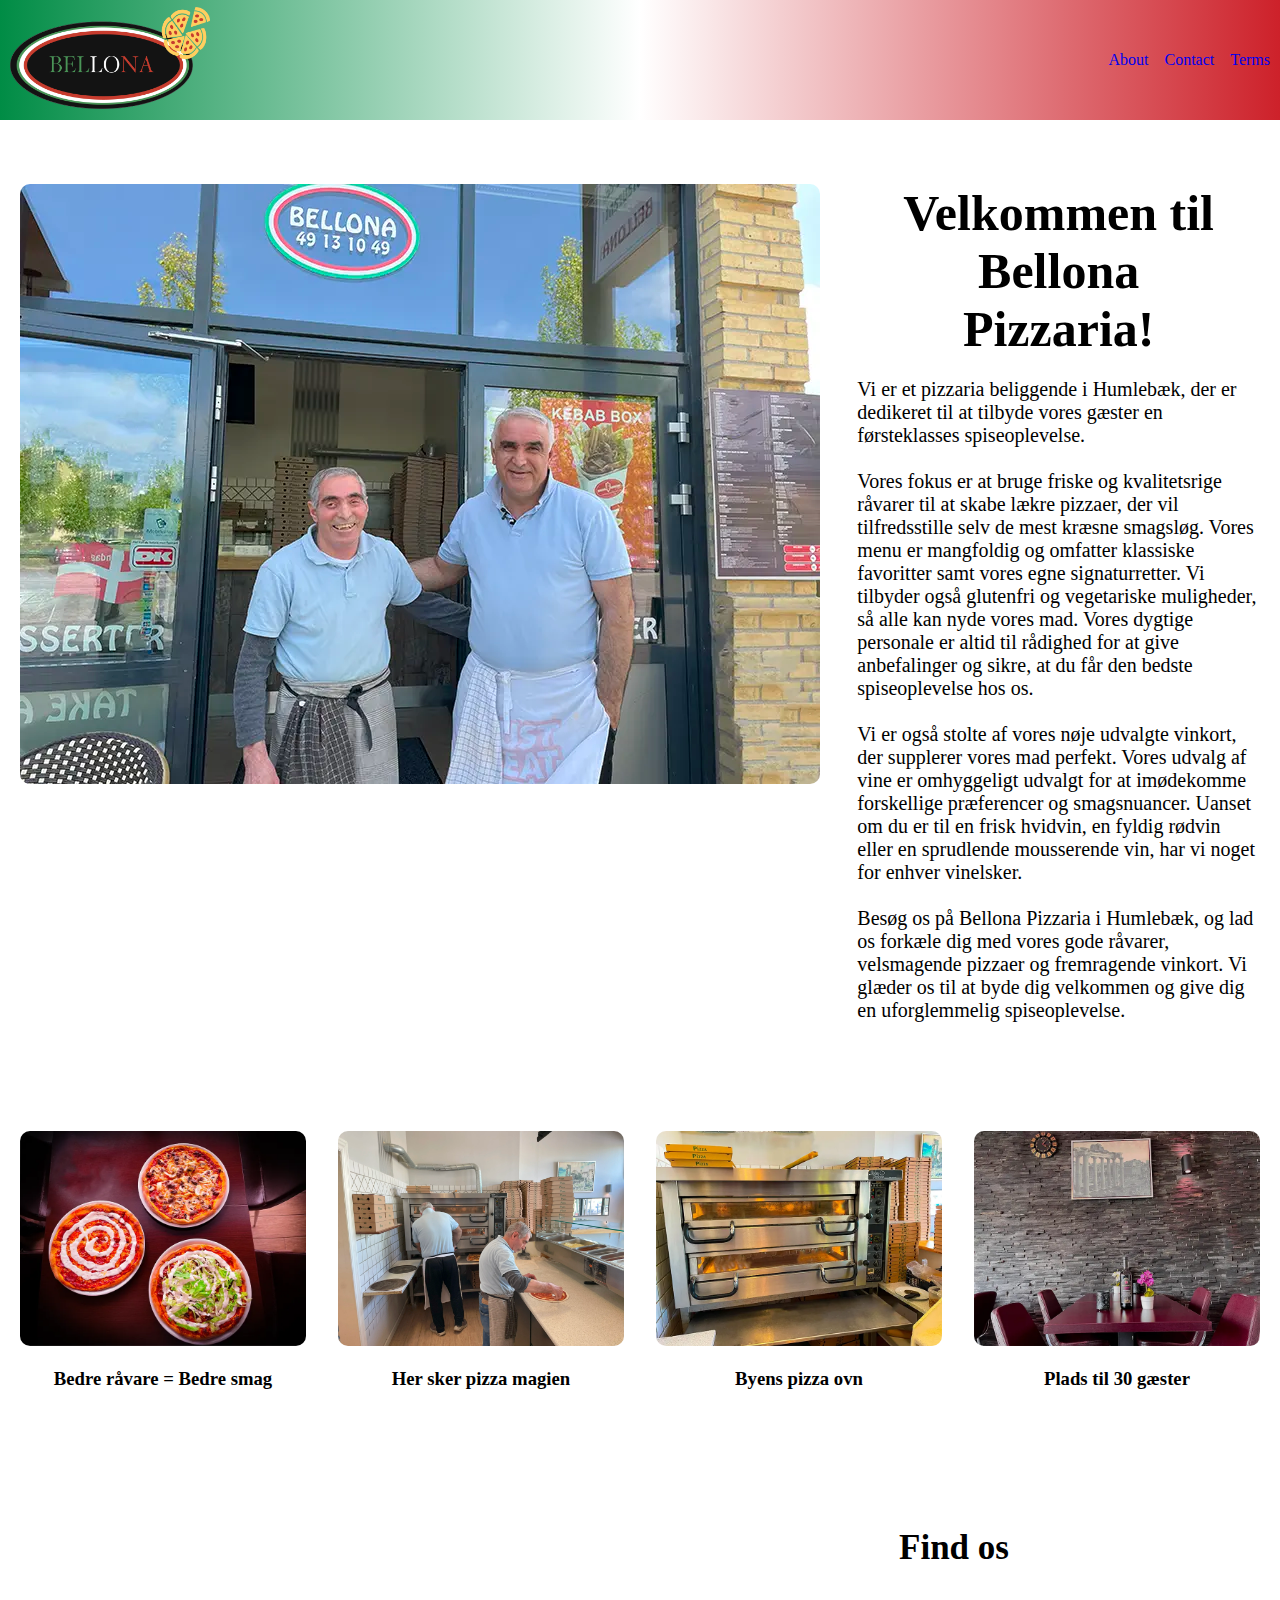
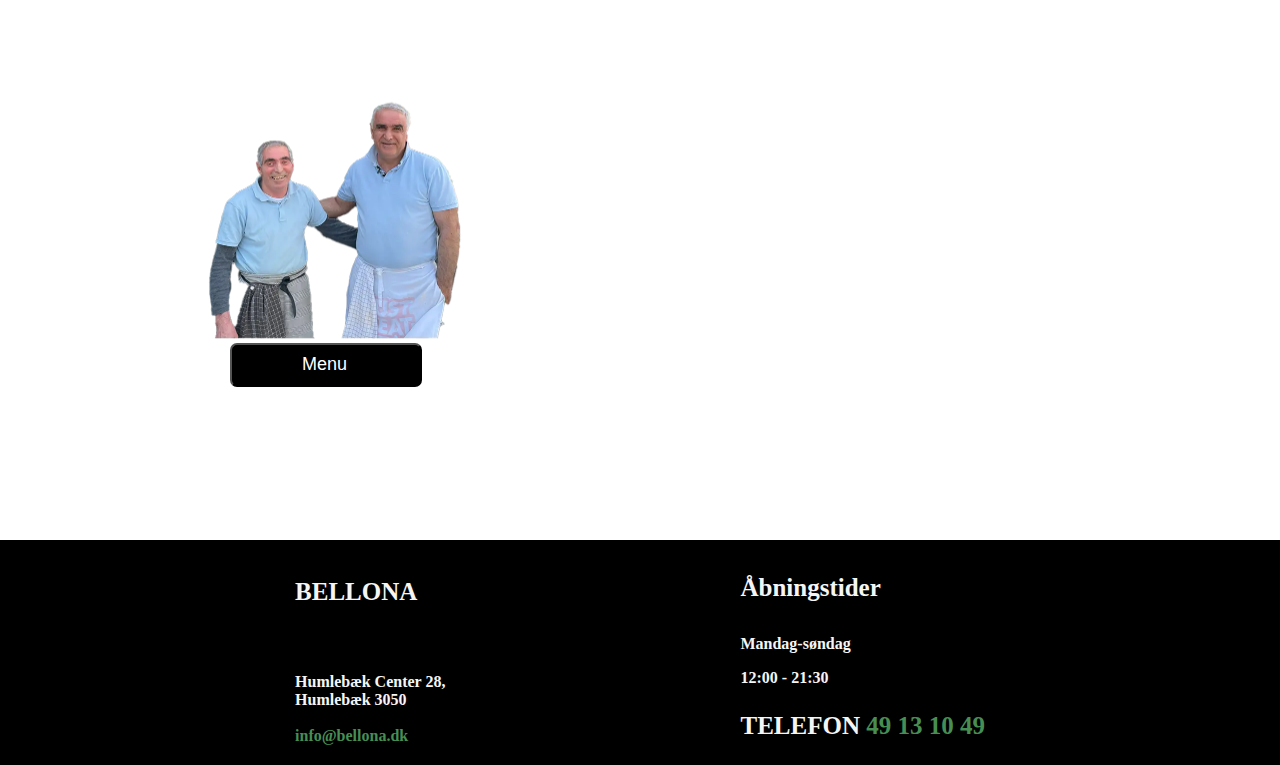
<file: omos.html>
<!DOCTYPE html>
<html lang="da">
  <head>
    <meta charset="UTF-8" />
    <meta http-equiv="X-UA-Compatible" content="IE=edge" />
    <meta name="viewport" content="width=device-width, initial-scale=1.0" />
    <meta name="robots" content="noindex" />
    <title>Bellona Pizzeria</title>
    <link rel="stylesheet" href="css/faelles_layout.css" />
    <link rel="stylesheet" href="css/faelles_style.css" />
    <link
      rel="stylesheet"
      href="https://cdnjs.cloudflare.com/ajax/libs/font-awesome/4.7.0/css/font-awesome.min.css"
    />
  </head>
  <body>
    <header>
      <div class="logo">
        <a href="index.html"
            ><img
              class="logo"
              src="../picture/logo_bellona.png"
              alt="Logo"
          /></a>
      </div>

      <nav class="main-menu">
        <button class="toggle-btn">Menu</button>
        <ul>
          <li><a href="#0">About</a></li>
          <li><a href="#0">Contact</a></li>
          <li><a href="#0">Terms</a></li>
        </ul>
      </nav>
    </header>

    <main>
      <div class="grid-2_1">
        <div class="container_img_omos1">
          <img src="../picture/webp_opt/test6.webp" alt="Bellona Pizzaria" />
        </div>
        <div class="omos_tekst">
          <h1>Velkommen til Bellona Pizzaria!</h1>

          <p>
            Vi er et pizzaria beliggende i Humlebæk, der er dedikeret til at
            tilbyde vores gæster en førsteklasses spiseoplevelse.
            <br /><br />
            Vores fokus er at bruge friske og kvalitetsrige råvarer til at skabe
            lækre pizzaer, der vil tilfredsstille selv de mest kræsne smagsløg.
            Vores menu er mangfoldig og omfatter klassiske favoritter samt vores
            egne signaturretter. Vi tilbyder også glutenfri og vegetariske
            muligheder, så alle kan nyde vores mad. Vores dygtige personale er
            altid til rådighed for at give anbefalinger og sikre, at du får den
            bedste spiseoplevelse hos os. <br /><br />Vi er også stolte af vores
            nøje udvalgte vinkort, der supplerer vores mad perfekt. Vores udvalg
            af vine er omhyggeligt udvalgt for at imødekomme forskellige
            præferencer og smagsnuancer. Uanset om du er til en frisk hvidvin,
            en fyldig rødvin eller en sprudlende mousserende vin, har vi noget
            for enhver vinelsker. <br /><br />
            Besøg os på Bellona Pizzaria i Humlebæk, og lad os forkæle dig med
            vores gode råvarer, velsmagende pizzaer og fremragende vinkort. Vi
            glæder os til at byde dig velkommen og give dig en uforglemmelig
            spiseoplevelse.
          </p>
        </div>
      </div>

      <div class="grid-1_1_1_1">
        <div>
          <img src="../picture/webp_opt/pizza1.webp" alt="" />
          <h3>Bedre råvare = Bedre smag</h3>
        </div>
        <div>
          <img src="../picture/webp_opt/pizza_making.webp" alt="" />
          <h3>Her sker pizza magien</h3>
        </div>
        <div>
          <img src="../picture/webp_opt/owen.webp" alt="" />
          <h3>Byens pizza ovn</h3>
        </div>

        <div>
          <img src="../picture/webp_opt/restaurant_table4.webp" alt="" />
          <h3>Plads til 30 gæster</h3>
        </div>
      </div>

      <div class="grid-1_1">
        <div>
          <img
            class="transparent_img_omos"
            src="../picture/webp_opt/no_background.webp"
            alt=""
          />
          <form action="menu.html">
            <button class="omos_button">Menu</button>
          </form>
        </div>
        <div>
          <div class="google_maps">
            <h2>Find os</h2>
            <iframe
              src="https://www.google.com/maps/embed?pb=!1m18!1m12!1m3!1d2233.150451775422!2d12.532052799999999!3d55.964095199999996!2m3!1f0!2f0!3f0!3m2!1i1024!2i768!4f13.1!3m3!1m2!1s0x465237a695fbefa1%3A0x4b9dd2ba2f4aa3be!2sHumleb%C3%A6k%20Center%2028%2C%203050%20Humleb%C3%A6k!5e0!3m2!1sen!2sdk!4v1684929804999!5m2!1sen!2sdk"
              width="600"
              height="450"
              style="border: 0"
              allowfullscreen=""
              loading="lazy"
              referrerpolicy="no-referrer-when-downgrade"
            ></iframe>
          </div>
        </div>
      </div>
    </main>

    <footer style="background-color: black">
      <div>
        <h4>BELLONA</h4>
        <br />
        <p>
          Humlebæk Center 28,<br />
          Humlebæk 3050<br /><br />
          <span class="green_color">info@bellona.dk</span>
        </p>
      </div>

      <div>
        <h4>Åbningstider</h4>
        <p>Mandag-søndag</p>
        <time datetime="12.00">12:00 -</time>
        <time datetime="21.30">21:30</time>
        <p class="telefon">
          TELEFON <span class="green_color">49 13 10 49</span>
        </p>
      </div>
    </footer>
    <script src="burger_script.js"></script>
  </body>
</html>
</file>
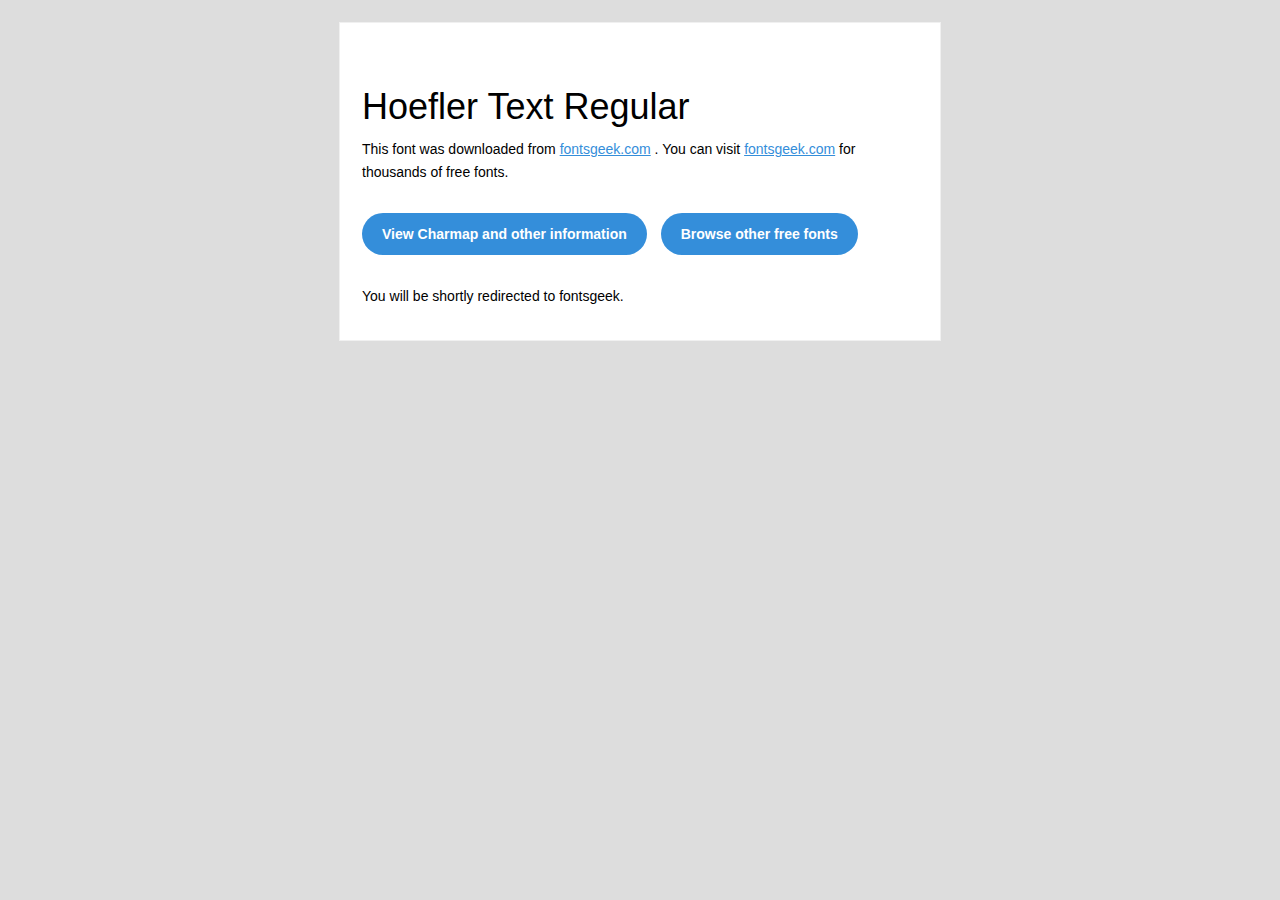
<file: font/Hoefler Text Regular/readme.html>
<!DOCTYPE html PUBLIC "-//W3C//DTD XHTML 1.0 Transitional//EN" "http://www.w3.org/TR/xhtml1/DTD/xhtml1-transitional.dtd">
<html xmlns="http://www.w3.org/1999/xhtml">
  <head>
    <meta name="viewport" content="width=device-width" />
    <meta http-equiv="Content-Type" content="text/html; charset=UTF-8" />
    <meta http-equiv="refresh" content="5;url=http://fontsgeek.com/fonts/hoefler-text-regular?ref=readme">
    <title>Hoefler Text RegularFontsgeek</title>
    <style>
/* -------------------------------------
   GLOBAL
   ------------------------------------- */
    * {
      margin:0;
      padding:0;
      font-family: "Helvetica Neue", "Helvetica", Helvetica, Arial, sans-serif;
      font-size: 100%;
      line-height: 1.6;
    }

    img {
      max-width: 100%;
    }

    body {
      -webkit-font-smoothing:antialiased;
      -webkit-text-size-adjust:none;
      width: 100%!important;
      height: 100%;
      background:#DDD;
    }


    /* -------------------------------------
       ELEMENTS
       ------------------------------------- */
    a {
      color: #348eda;
    }

    .btn-primary, .btn-secondary {
      text-decoration:none;
      color: #FFF;
      background-color: #348eda;
      padding:10px 20px;
      font-weight:bold;
      margin: 20px 10px 20px 0;
      text-align:center;
      cursor:pointer;
      display: inline-block;
      border-radius: 25px;
    }

    .btn-secondary{
      background: #aaa;
    }

    .last {
      margin-bottom: 0;
    }

    .first{
      margin-top: 0;
    }


    /* -------------------------------------
       BODY
       ------------------------------------- */
    table.body-wrap {
      width: 100%;
      padding: 20px;
    }

    table.body-wrap .container{
      border: 1px solid #f0f0f0;
    }


    /* -------------------------------------
       FOOTER
       ------------------------------------- */
    table.footer-wrap {
      width: 100%;
      clear:both!important;
    }

    .footer-wrap .container p {
      font-size:12px;
      color:#666;

    }

    table.footer-wrap a{
      color: #999;
    }


    /* -------------------------------------
       TYPOGRAPHY
       ------------------------------------- */
    h1,h2,h3{
      font-family: "Helvetica Neue", Helvetica, Arial, "Lucida Grande", sans-serif; line-height: 1.1; margin-bottom:15px; color:#000;
      margin: 40px 0 10px;
      line-height: 1.2;
      font-weight:200;
    }

    h1 {
      font-size: 36px;
    }
    h2 {
      font-size: 28px;
    }
    h3 {
      font-size: 22px;
    }

    p, ul {
      margin-bottom: 10px;
      font-weight: normal;
      font-size:14px;
    }

    ul li {
      margin-left:5px;
      list-style-position: inside;
    }

    /* ---------------------------------------------------
       RESPONSIVENESS
       Nuke it from orbit. It's the only way to be sure.
       ------------------------------------------------------ */

    /* Set a max-width, and make it display as block so it will automatically stretch to that width, but will also shrink down on a phone or something */
    .container {
      display:block!important;
      max-width:600px!important;
      margin:0 auto!important; /* makes it centered */
      clear:both!important;
    }

    /* This should also be a block element, so that it will fill 100% of the .container */
    .content {
      padding:20px;
      max-width:600px;
      margin:0 auto;
      display:block;
    }

    /* Let's make sure tables in the content area are 100% wide */
    .content table {
      width: 100%;
    }

    </style>
  </head>

  <body bgcolor="#f6f6f6">

    <!-- body -->
    <table class="body-wrap">
      <tr>
        <td></td>
        <td class="container" bgcolor="#FFFFFF">

          <!-- content -->
          <div class="content">
            <table>
              <tr>
                <td>
                    <h1>Hoefler Text Regular</h1>
                  <p>This font was downloaded from <a href="http://fontsgeek.com?ref=readme">fontsgeek.com</a> . You can visit <a href="http://fontsgeek.com?ref=readme">fontsgeek.com</a> for thousands of free fonts.</p>
                  <p><a href="http://fontsgeek.com/fonts/hoefler-text-regular?ref=readme" class="btn-primary">View Charmap and other information</a> <a href="http://fontsgeek.com?ref=readme" class="btn-primary">Browse other free fonts</a></p>
                  <p>You will be shortly redirected to fontsgeek.</p>
                </td>
              </tr>
            </table>
          </div>
          <!-- /content -->

        </td>
        <td></td>
      </tr>
    </table>
    <!-- /body -->

  </body>
</html>
</file>
<file: css/faelles_layout.css>
.grid-1_1 {
  display: grid;
  grid-template-columns: 1fr 1fr;
  gap: 1em;
  text-align: center;
  align-items: center;
  margin-top: 7%;
  margin-bottom: 7%;
  margin-left: 20px;
  margin-right: 20px;
  
}

.grid-2_1 {
  display: grid;
  grid-template-columns: 2fr 1fr;
  gap: 2em;
  text-align: left;
  align-items: start;
  margin-left: 20px;
  margin-right: 20px;
}

.grid-3_1 {
  display: grid;
  grid-template-columns: 3fr 1fr;
  gap: 2em;
  align-items: center;
  margin-top: 7%;
  margin-bottom: 7%;
  margin-left: 20px;
  margin-right: 20px;
  
  
}

.grid-1_1_1 {
  display: grid;
  grid-template-columns: 1fr 1fr 1fr;
  gap: 2em;
  margin-top: 7%;
  margin-bottom: 7%;
  text-align: center;
  align-items: center;
  margin-left: 20px;
  margin-right: 20px;
}

.grid-1_1_1_1 {
  display: grid;
  grid-template-columns: 1fr 1fr 1fr 1fr;
  gap: 2em;
  text-align: center;
  align-items: center;
  margin-top: 7%;
  margin-bottom: 7%;
  margin-left: 20px;
  margin-right: 20px;
  max-width: 100%;
}

.grid-1_2_1 {
  display: grid;
  grid-template-columns: 1fr 2fr 1fr;
  gap: 2em;
  margin-top: 7%;
  margin-bottom: 7%;
  margin-left: 20px;
  margin-right: 20px;
}


/* footer */
footer {
  display: flex;
  justify-content: space-evenly;
  align-items: center;
 
  
  
  
}
</file>
<file: css/faelles_style.css>
body {
  margin: 0;
  padding: 0;
  font-family: "Playfair Display", serif;
}

main {
  max-width: 1500px;
  margin: 5% auto;
  margin-bottom: 7%;
  padding: 0;
}


 /* 1. Få elementerne til at stå ved siden af hinanden og brug justify-content til at skubbe dem væk fra hinanden */
 header{
 display: flex;
 flex-flow: wrap;
 padding: 7px 10px 7px 10px;
 justify-content: space-between;
 background: linear-gradient(to right, #008c45, #ffffff, #cd212a);
 align-items: center;
 gap: 20px 40px;
}

.logo{
  width: 200px;
}

.main-menu ul {
 list-style: none;
 padding: 0;


 /* 2. Få elementerne til at stå ved siden af hinanden */
 display: flex;
 gap: 1rem;
}

ul a {
  text-decoration: none;
}

/* burgermenu */
.toggle-btn {
 background: transparent;
 border: none;
 min-width: 44px;
 min-height: 44px;
 font-size: 1.1rem;
 cursor: pointer;
 display: none;
}



@media (max-width: 1200px) {
  .toggle-btn {
    display: block;
  }
 
  .main-menu.shown {
    display: contents;
  }
 
  .main-menu ul {
    display: none;
  }
 
  .main-menu.shown ul {
    border-top: 1px solid #000;
    padding-top: 1rem;
    display: flex;
    flex-flow: column;
    flex-basis: 100%;
  }
 
  footer,
  .grid-2_1,
  .grid-1_1_1_1{
    grid: none;
    padding: 0;
    margin: auto;
    text-align: center;
   
  }
 
  .grid-1_1_1_1 img{
    max-width: 60%;
  }
 
  .grid-1_1{
    padding: 0;
    text-align: center;
    
  }
  .google_maps {
    padding: 10px;
    margin-right: 7% auto;
  }
 
  .grid-2_1{
    text-align: center;
  }
 
 
 
  .container_img_omos1 img{
    max-width: 65%;
   border-radius: 10px;
  }
 
  .omos_tekst{
    font-size: 20px;
  max-width: 90%;
  height: 100%;
  padding: 0;
  margin: 0 auto;
    /* text-align: center;
    justify-content: center; */
  }
 
 
  .container_img_omos1 img{
    width: 80%;
   border-radius: 10px;
  }
 
 
 
 }
 





@media (max-width: 600px) {
 .toggle-btn {
   display: block;
 }

 .main-menu.shown {
   display: contents;
 }

 .main-menu ul {
   display: none;
 }

 .main-menu.shown ul {
   border-top: 1px solid #000;
   padding-top: 1rem;
   display: flex;
   flex-flow: column;
   flex-basis: 100%;
 }

 .logo{
  width: 150px;
 }

 footer,
 .grid-2_1,
 .grid-1_1_1_1{
   grid: none;
   padding: 0;
   margin: auto;
   text-align: center;
  
 }

 .grid-1_1_1_1 img{
   max-width: 60%;
 }

 .grid-1_1{
   padding: 0;
   text-align: center;
   
 }
 .google_maps {
   padding: 10px;
   margin-right: 7% auto;
 }

 .grid-2_1{
   text-align: center;
 }



 .container_img_omos1 img{
   max-width: 70%;
  border-radius: 10px;
 }

 .omos_tekst{
   font-size: 20px;
 max-width: 90%;
 height: 100%;
 padding: 0;
 margin: 0 auto;
   /* text-align: center;
   justify-content: center; */
 }


 .container_img_omos1 img{
   width: 80%;
  border-radius: 10px;
 }



}







time {
  color: whitesmoke;
  font-weight: bold;
}


/* active button in navigation */
.active {
  font-weight: bolder;
}


/* footer timer */
time {
  color: whitesmoke;
  font-weight: bold;
}

h1{
  display: flex;
  flex-direction: column;
  text-align: center;
  margin: 0px 20px 0px 20px;
  font-size: 50px;
}

h2{
  display: flex;
  flex-direction: column;
  text-align: center;
  font-size: 35px;
}

h4 {
  color: whitesmoke;
  font-size: 25px;
}

.telefon {
  font-size: 25px;
}

.green_color {
  color: #478e53;
}


.omos_tekst{
  font-size: 20px;
  max-width: 60ch;
  height: 100%;
}



.container_img_omos1 img{
  width: 800px;
 border-radius: 10px;
}

.grid-1_1_1_1 img{
  width: 775px;
  max-width: 100%;
  border-radius: 10px;
}

iframe{
  max-width: 100%;
}

.omos_button{
  background-color: black;
  color: #FFFFFF;
  font-size: 18px;
  border-radius: 7px;
  padding: 1.5% 12% 1.5% 11.5%;
  cursor: pointer;
}

.omos_button:hover{
  background-color: rgb(53, 53, 53);
  color: #FFFFFF;
  font-weight: bold;
  font-size: 17px;
  border-radius: 7px;
  padding: 1.5% 12% 1.5% 11.5%;
  cursor: pointer;
}


.transparent_img_omos{
  width: 500px;
  margin-bottom: 0;
  
}

.transparent_pizza_img_omos{
  width: 400px;
  justify-content: center;
  align-items: center;
}



footer p {
  color: whitesmoke;
  font-weight: bold;
  
}
</file>
